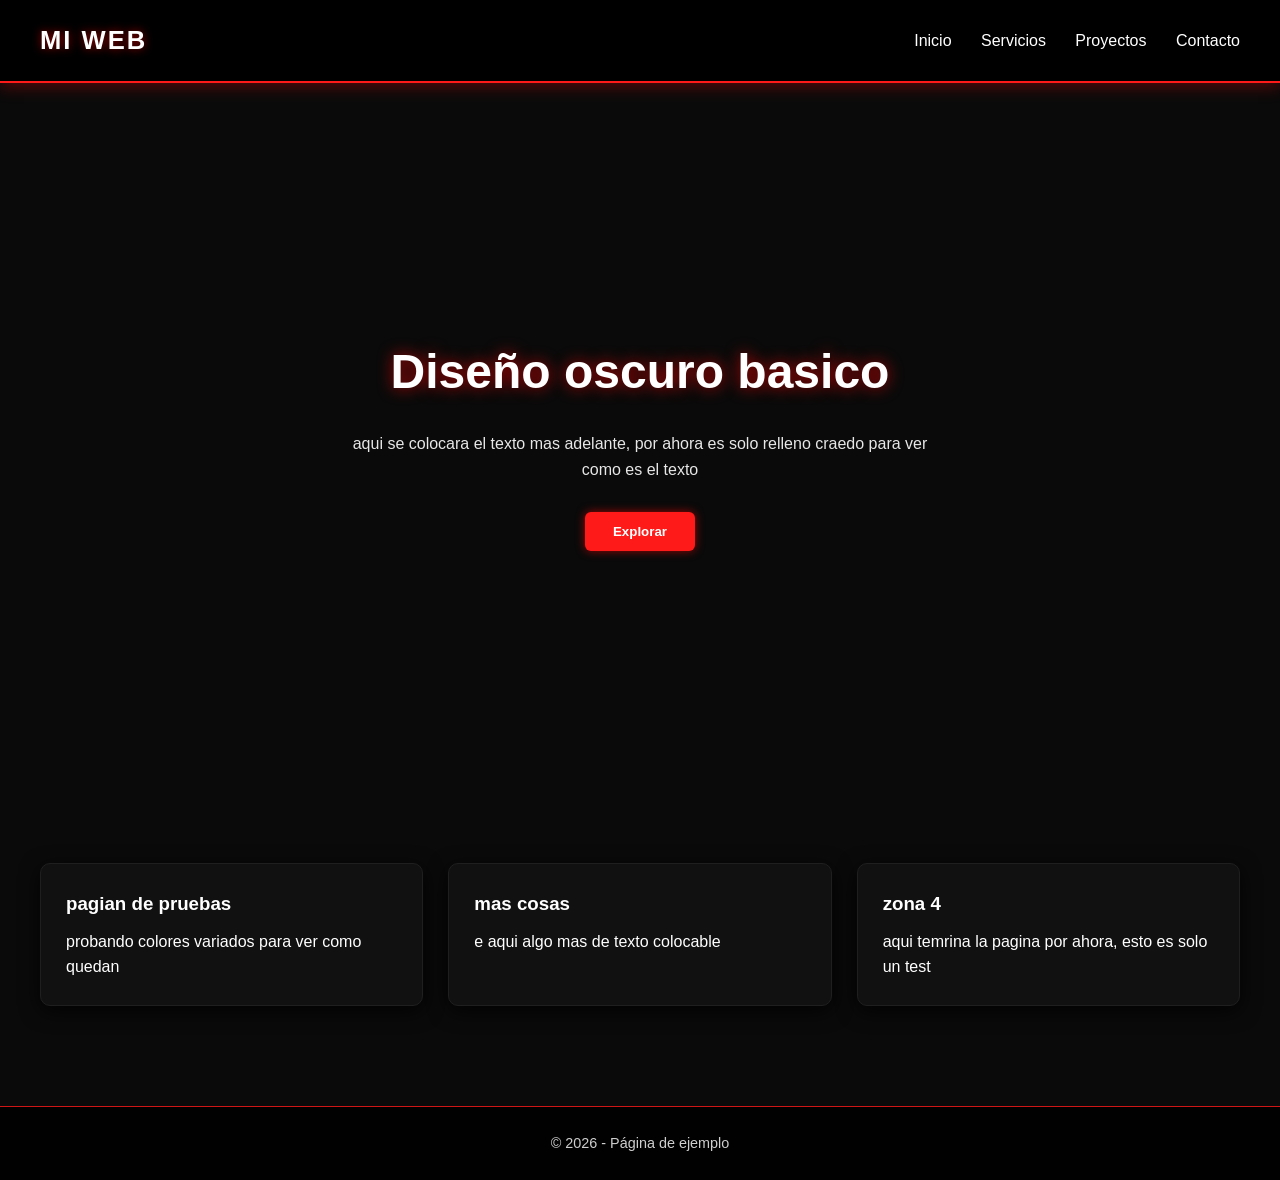
<file: index.html>
<!DOCTYPE html>
<html lang="es">
<head>
  <meta charset="UTF-8">
  <meta name="viewport" content="width=device-width, initial-scale=1.0">
  <title>pagina de practica 01</title>
  <link rel="stylesheet" href="css/style.css">
</head>
<body>

<header>
  <div class="logo">MI WEB</div>
  <nav>
    <a href="#">Inicio</a>
    <a href="pages/d.html">Servicios</a>
    <a href="#">Proyectos</a>
    <a href="#">Contacto</a>
  </nav>
</header>

<section class="hero">
  <h1>Diseño oscuro basico</h1>
  <p>aqui se colocara el texto mas adelante, por ahora es solo relleno craedo para ver como es el texto </p>
  <button class="btn">Explorar</button>
</section>

<section class="cards">
  <div class="card">
    <h3>pagian de pruebas</h3>
    <p>probando colores variados para ver como quedan </p>
  </div>

  <div class="card">
    <h3>mas cosas</h3>
    <p>e aqui algo mas de texto colocable</p>
  </div>

  <div class="card">
    <h3>zona 4</h3>
    <p>aqui temrina la pagina por ahora, esto es solo un test </p>
  </div>
</section>

<footer>
  © 2026 - Página de ejemplo 
</footer>

</body>
</html>
</file>
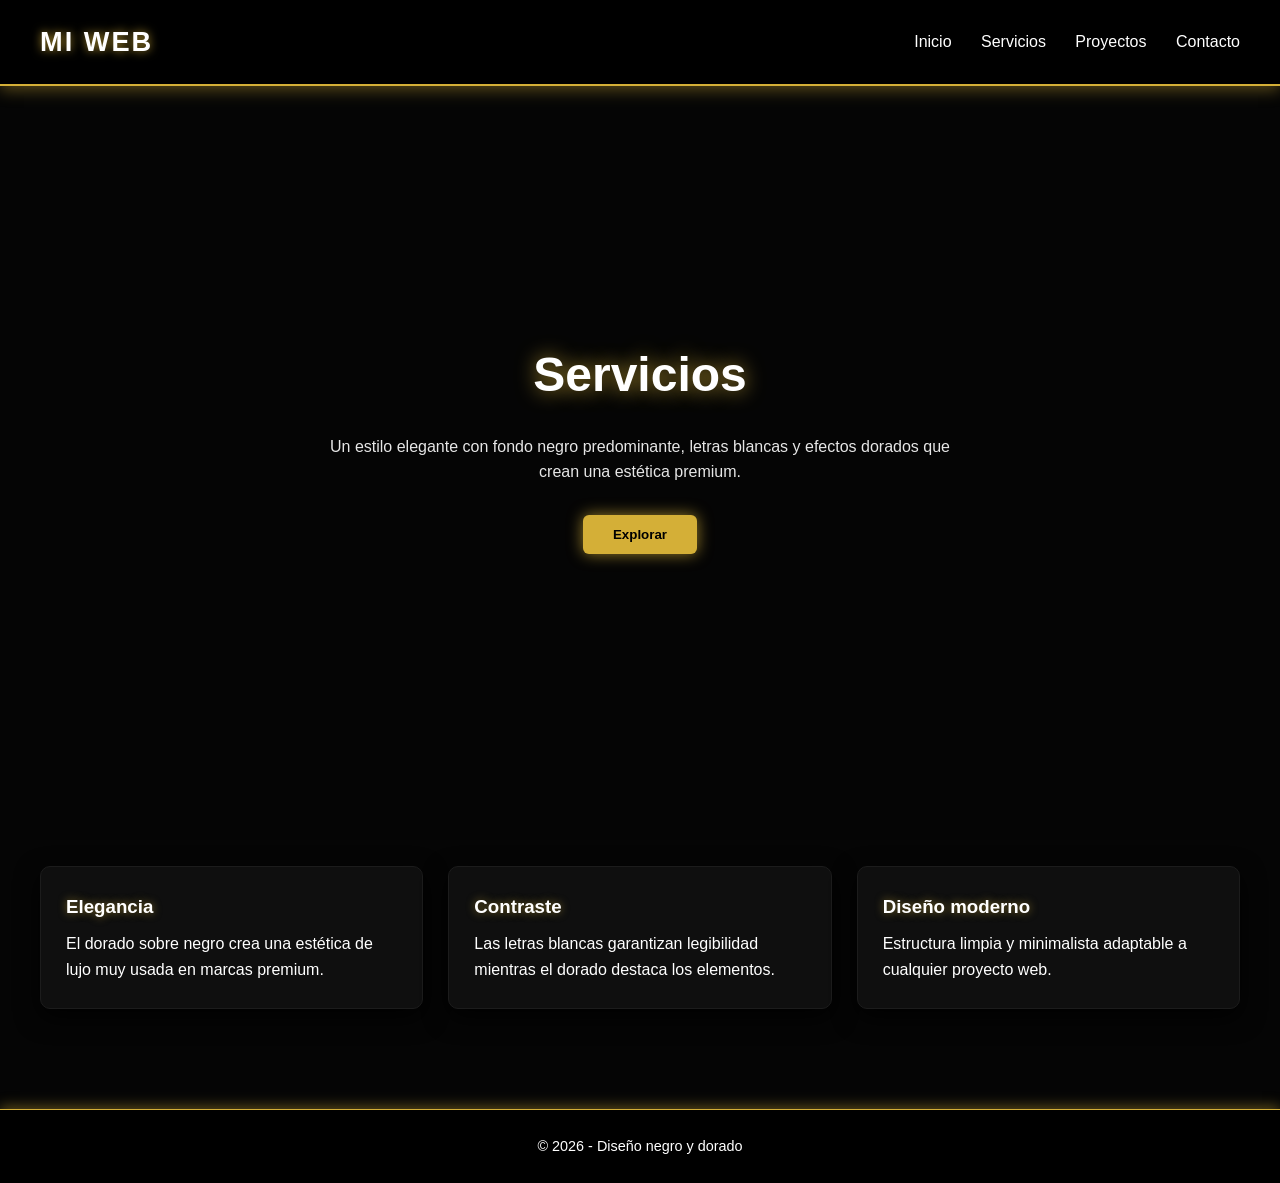
<file: pages/d.html>
<!DOCTYPE html>
<html lang="es">
<head>
<meta charset="UTF-8">
<meta name="viewport" content="width=device-width, initial-scale=1.0">
<title>Diseño Negro y Dorado</title>

<style>

*{
box-sizing:border-box;
margin:0;
padding:0;
font-family:Arial, Helvetica, sans-serif;
}

body{
background:#050505;
color:white;
line-height:1.6;
}

/* HEADER */

header{
background:#000;
padding:20px 40px;
display:flex;
justify-content:space-between;
align-items:center;
border-bottom:2px solid #d4af37;
box-shadow:0 4px 15px rgba(212,175,55,0.4);
}

.logo{
font-size:1.7rem;
font-weight:bold;
letter-spacing:2px;
text-shadow:0 0 10px rgba(212,175,55,0.8);
}

nav a{
color:white;
text-decoration:none;
margin-left:25px;
transition:0.3s;
}

nav a:hover{
color:#d4af37;
text-shadow:0 0 10px rgba(212,175,55,0.9);
}

/* HERO */

.hero{
height:80vh;
display:flex;
flex-direction:column;
justify-content:center;
align-items:center;
text-align:center;
padding:40px;
}

.hero h1{
font-size:3rem;
margin-bottom:20px;
text-shadow:0 0 20px rgba(212,175,55,0.8);
}

.hero p{
max-width:650px;
margin-bottom:30px;
opacity:0.9;
}

/* BOTÓN */

.btn{
padding:12px 30px;
background:#d4af37;
border:none;
color:black;
font-weight:bold;
border-radius:6px;
cursor:pointer;
transition:0.3s;
box-shadow:0 0 15px rgba(212,175,55,0.7);
}

.btn:hover{
background:#e6c45a;
transform:translateY(-3px);
box-shadow:0 0 25px rgba(212,175,55,1);
}

/* CARDS */

.cards{
display:grid;
grid-template-columns:repeat(auto-fit,minmax(250px,1fr));
gap:25px;
padding:60px 40px;
}

.card{
background:#0f0f0f;
padding:25px;
border-radius:10px;
border:1px solid #1c1c1c;
transition:0.35s;
box-shadow:0 8px 25px rgba(0,0,0,0.9);
}

.card:hover{
transform:translateY(-6px);
border:1px solid #d4af37;
box-shadow:0 0 18px rgba(212,175,55,0.7);
}

.card h3{
margin-bottom:10px;
text-shadow:0 0 8px rgba(212,175,55,0.6);
}

/* FOOTER */

footer{
text-align:center;
padding:25px;
background:#000;
border-top:1px solid #d4af37;
margin-top:40px;
font-size:0.9rem;
box-shadow:0 -3px 12px rgba(212,175,55,0.4);
}

</style>
</head>

<body>

<header>
<div class="logo">MI WEB</div>

<nav>
<a href="../index.html">Inicio</a>
<a href="#">Servicios</a>
<a href="#">Proyectos</a>
<a href="#">Contacto</a>
</nav>
</header>

<section class="hero">
<h1>Servicios</h1>

<p>
Un estilo elegante con fondo negro predominante, letras blancas y efectos dorados que crean una estética premium.
</p>

<button class="btn">Explorar</button>
</section>

<section class="cards">

<div class="card">
<h3>Elegancia</h3>
<p>El dorado sobre negro crea una estética de lujo muy usada en marcas premium.</p>
</div>

<div class="card">
<h3>Contraste</h3>
<p>Las letras blancas garantizan legibilidad mientras el dorado destaca los elementos.</p>
</div>

<div class="card">
<h3>Diseño moderno</h3>
<p>Estructura limpia y minimalista adaptable a cualquier proyecto web.</p>
</div>

</section>

<footer>
© 2026 - Diseño negro y dorado
</footer>

</body>
</html>
</file>
<file: css/style.css>
/* RESET Y BASE */
*{
  box-sizing:border-box;
  margin:0;
  padding:0;
  font-family: 'Segoe UI', Arial, Helvetica, sans-serif;
}

body{
  background:#0a0a0a;
  color:#ffffff;
  line-height:1.6;
}

/* HEADER */
header{
  background:#000;
  padding:20px 40px;
  display:flex;
  justify-content:space-between;
  align-items:center;
  border-bottom:2px solid #ff1a1a;
  box-shadow:0 4px 15px rgba(255,0,0,0.3);
}

.logo{
  font-size:1.6rem;
  font-weight:bold;
  letter-spacing:2px;
  color:white;
  text-shadow:0 0 10px rgba(255,0,0,0.6);
}

nav a{
  color:white;
  text-decoration:none;
  margin-left:25px;
  position:relative;
  transition:0.3s;
}

nav a::after{
  content:'';
  display:block;
  height:2px;
  width:0%;
  background:#ff1a1a;
  transition:0.3s;
  position:absolute;
  bottom:-4px;
  left:0;
}

nav a:hover{
  color:#ff2b2b;
}

nav a:hover::after{
  width:100%;
}

/* HERO */
.hero{
  height:80vh;
  display:flex;
  flex-direction:column;
  justify-content:center;
  align-items:center;
  text-align:center;
  padding:40px;
}

.hero h1{
  font-size:3rem;
  margin-bottom:20px;
  text-shadow:0 0 15px rgba(255,0,0,0.7);
}

.hero p{
  max-width:600px;
  opacity:0.9;
  margin-bottom:30px;
}

/* BOTÓN */
.btn{
  padding:12px 28px;
  background:#ff1a1a;
  border:none;
  color:white;
  font-weight:bold;
  border-radius:6px;
  cursor:pointer;
  transition:0.3s;
  box-shadow:0 0 10px rgba(255,0,0,0.6);
}

.btn:hover{
  background:#ff3b3b;
  transform:translateY(-2px);
  box-shadow:0 0 18px rgba(255,0,0,0.9);
}

/* CARDS */
.cards{
  display:grid;
  grid-template-columns:repeat(auto-fit,minmax(250px,1fr));
  gap:25px;
  padding:60px 40px;
}

.card{
  background:#111;
  padding:25px;
  border-radius:10px;
  border:1px solid #1f1f1f;
  transition:0.3s;
  box-shadow:0 5px 20px rgba(0,0,0,0.8);
}

.card:hover{
  transform:translateY(-5px);
  border:1px solid #ff1a1a;
  box-shadow:0 0 15px rgba(255,0,0,0.5);
}

.card h3{
  margin-bottom:10px;
  color:white;
}

/* FOOTER */
footer{
  text-align:center;
  padding:25px;
  background:#000;
  border-top:1px solid #ff1a1a;
  margin-top:40px;
  font-size:0.9rem;
  opacity:0.8;
}
</file>
